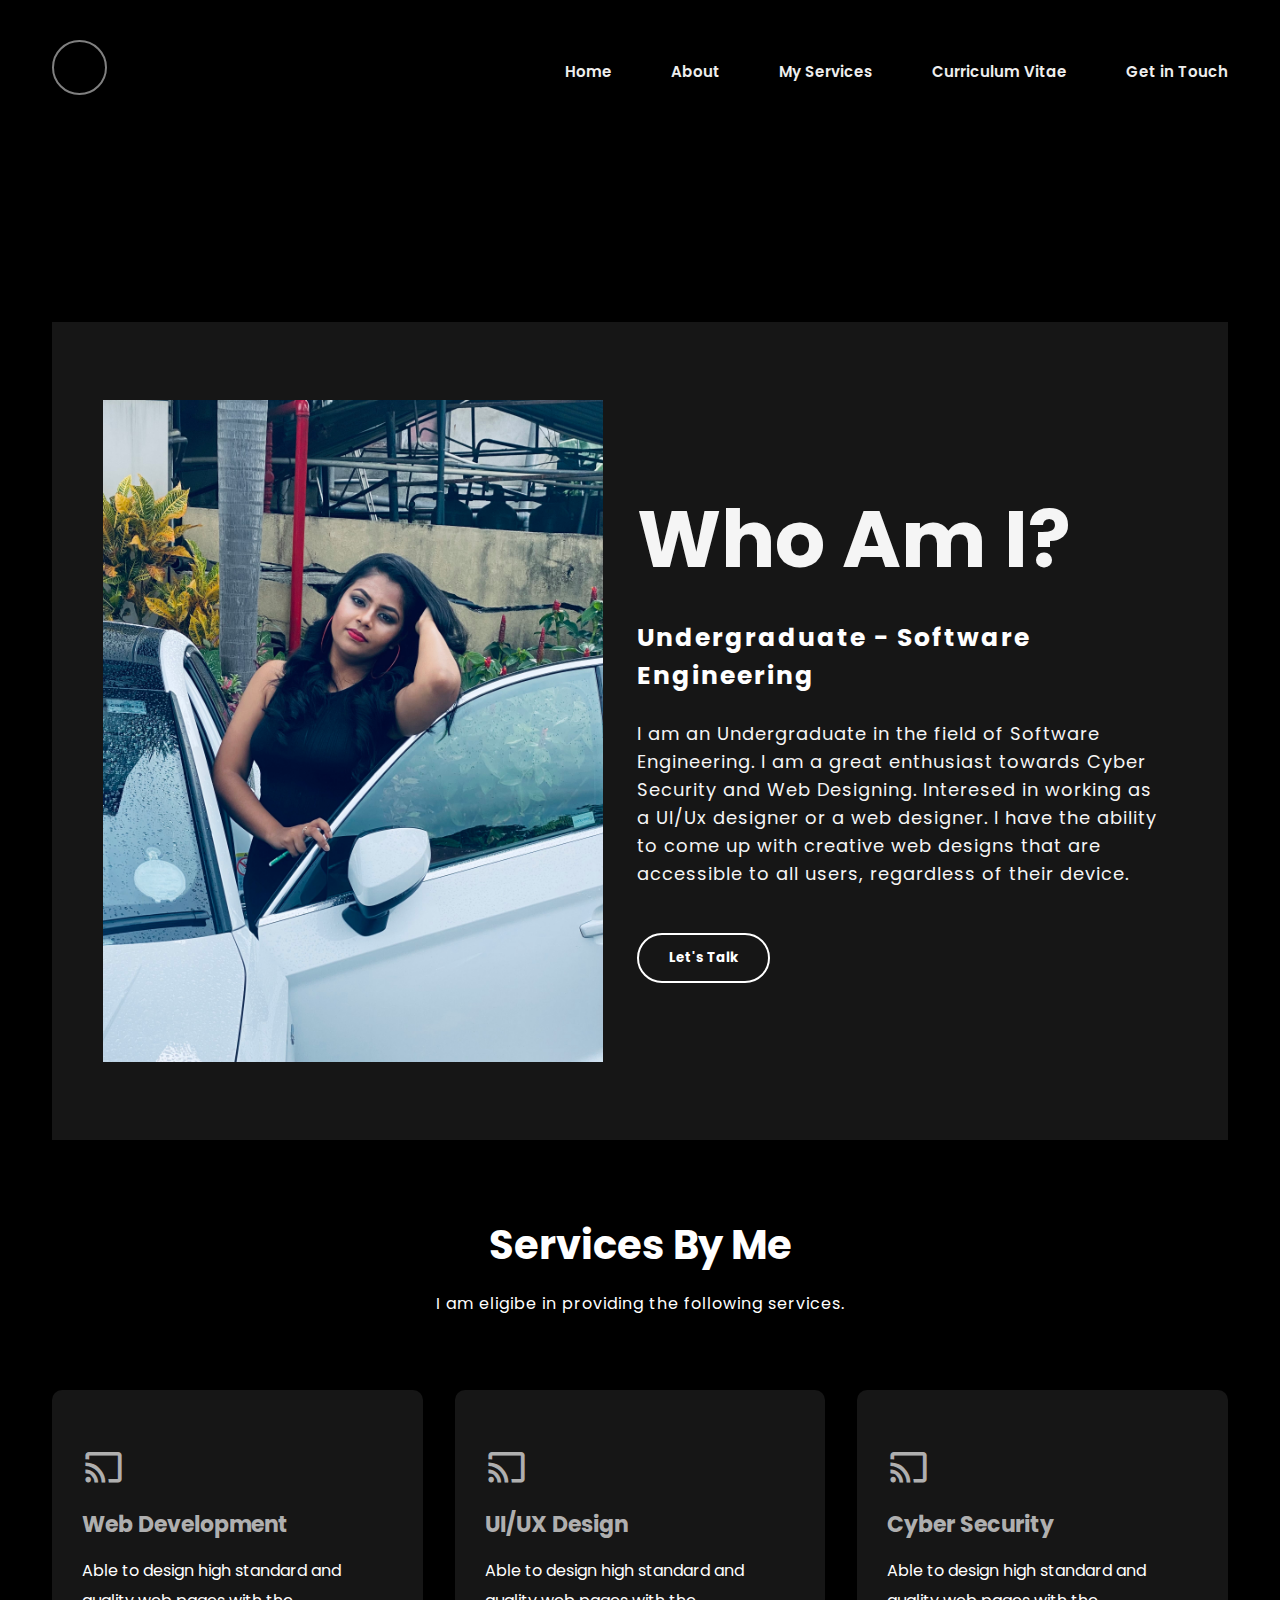
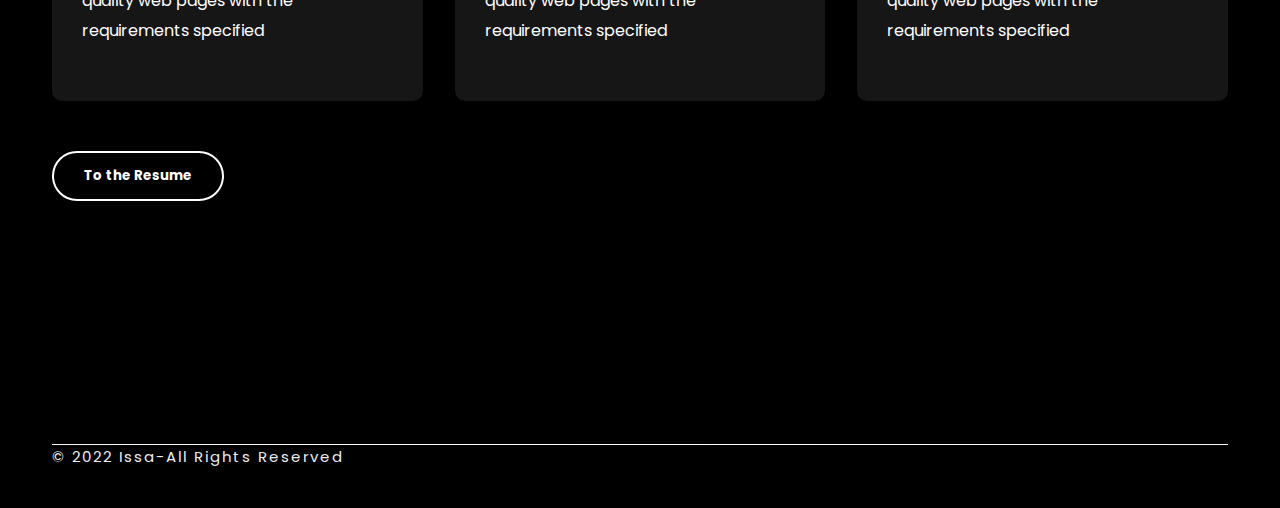
<file: about.html>
<!DOCTYPE html>
<html lang="en">
<head>
    <meta charset="UTF-8">
    <meta http-equiv="X-UA-Compatible" content="IE=edge">
    <meta name="viewport" content="width=device-width, initial-scale=1.0">
    <link rel="stylesheet" href="about.css">
    <title>About</title>
    <link rel="stylesheet" href="https://unpkg.com/boxicons@latest/css/boxicons.min.css">
    <link rel="preconnect" href="https://fonts.googleapis.com">
    <link rel="preconnect" href="https://fonts.gstatic.com" crossorigin>
    <link href="https://fonts.googleapis.com/css2?family=Josefin+Sans:ital,wght@0,100;0,200;0,300;0,400,0;500,0;600,0;700,1;100,1;200,1;200,1;300,1;400,1;500,1;600,1;700&display=swap" rel="stylesheet">
    <link rel="stylesheet" href="https://cdnjs.cloudflare.com/ajax/libs/font-awesome/6.2.0/css/all.min.css" integrity="sha512-xh6O/CkQoPOWDdYTDqeRdPCVd1SpvCA9XXcUnZS2FmJNp1coAFzvtCN9BmamE+4aHK8yyUHUSCcJHgXloTyT2A==" crossorigin="anonymous" referrerpolicy="no-referrer" />
</head> 
<body>
<section class="hero">
    <div class="main-width">
        <header>
            <div class="logo">
              <a href="index.html"><i class="fa-solid fa-i"></i></a>
            </div>
            <nav>
                 <div class="hamb">
                    <span></span>
                    <span></span>
                    <span></span>
                 </div>
               <ul class="nav-list">
                <li><a href="index.html">Home</a></li> 
                <li><a href="about.html">About</a></li> 
                <li><a href="/about.html#services">My Services</a></li> 
                <li><a href="cv.html">Curriculum Vitae</a></li>  
                <li><a href="contactus.html">Get in Touch</a></li>  
                 </ul>
            </nav>
        </header>
        <div class="container">
            <section class="about">
                <div class="content">
                    <img src="isali.jpg">
                    <div class="text">
                        <h1>Who Am I?</h1>
                        <h5>Undergraduate - Software Engineering</h5>
                        <p>I am an Undergraduate in the field of Software Engineering. I am a great enthusiast towards Cyber Security and Web Designing. Interesed in working as a UI/Ux designer or a web designer. I have the ability to come up with creative web designs that are accessible to all users, regardless of their device. </p>
                        <a href="contactus.html"> <button type="button">Let's Talk</button></a>
                    </div>
                </div>
            </section>
            <br><br><br>
            <!--Services-->
            <section class="services" id="services">
                <div class="center">
                    <h2>Services By Me</h2>
                    <p>I am eligibe in providing the following services.</p>
                </div>
                <div class="service-content">
                    <div class="row">
                        <i class='bx bx-cast'></i>
                        <h3>Web Development</h3>
                        <p>Able to design high standard and quality web pages with the requirements specified</p>
                    </div>
                        <div class="row">
                            <i class='bx bx-cast'></i>
                            <h3>UI/UX Design</h3>
                            <p>Able to design high standard and quality web pages with the requirements specified</p>
                        </div>
                     <div class="row">
                            <i class='bx bx-cast'></i>
                            <h3>Cyber Security</h3>
                            <p>Able to design high standard and quality web pages with the requirements specified</p>
                    </div>
                </div><br><br>
                <div>
                    <a href="cv.html"> <button type="button">To the Resume</button></a>
                </div>
            </section>
            <div class="bottom">
                <hr class="style">
                <p>&copy; 2022 Issa-All Rights Reserved</p>
            </div>
        </div>
    </div>
</section>


<script type="text/javascript" src="script.js"></script>
</body>
</html>
</file>
<file: about.css>
@import url('https://fonts.googleapis.com/css2?family=Montserrat&family=Poppins:wght@100;200;300;400;500;600;700;900&family=Red+Hat+Display&family=Shadows+Into+Light&display=swap');

*{
    padding:0;
    margin:0;
    box-sizing: border-box;
    font-family: 'Poppins', sans-serif;
    text-decoration: none; 
}

body{
    overflow-x: hidden;
}

.main-width{
    width: 1280px;
    max-width: 95%;
    margin: 0 auto;
    padding: 0px 20px; 
}

.hero{
    background-color: black; 
}

header{
    padding: 40px 0 30px;
    display: flex;
    flex-wrap: nowrap;
    align-items: center;
    justify-content: space-between;
}

.logo i{
    height:55px;
    width:55px;
    background: transparent;
    border:2px solid grey;
    color: grey;
    border-radius: 50%;
    display: inline-flex;
    align-items: center;
    justify-content: center;
    font-size: 20px;
    cursor: pointer;
}

nav .hamb{
    width: 35px;
    height: 24px;
    right:3%;
    top:60px;
    z-index: 5;
    background: transparent;
    position: absolute;
    cursor: pointer; 
    display: none;
}

nav .hamb span{
    display: block;
    background: grey;
    width: 100%;
    height:3px;
    transition: .3s;
    transition-property: transform,opacity;
} 

nav .hamb span:nth-child(2){
    margin:7px 0px;
}

nav .nav-list{
    list-style: none;
}

nav .nav-list li{
    display: inline-block;
}

nav .nav-list li a{
    display: inline-block;
    color: #eee;
    margin-left: 55px;
    font-size: 15px;
    font-weight: 600 ;
}

nav .nav-list li a:hover{
    color: grey;
    transition: 0.4s;
}

/*nav .nav-list li a .btn a{
    display:inline-block;
    background: transparent;
    border: 2px solid whitesmoke;
    padding: 9px 28px;
    border-radius: 30px;
    line-height:1.3;
    color: whitesmoke;
    font-weight:500;
}

    nav .nav-list li a .btn:hover a{
        background: grey;
        color: white;
        border: 2px solid transparent;
        transition: .4s;
}*/

.container{
    padding-top:190px ;
}

.container .hero-text{
    margin-bottom: 40px;
}

.container .hero-text h1{
    color:white;
    font-size: 47px;
    font-weight: 900;
    line-height: 1.2;
    margin: 20px 0px 20px;
}

span{
    color:grey;
}

.container .hero-text h3{
    color:#eee;
    font-weight: 400;
    font-size: 17px;
}

.container .hero-text p{
    width: 550px;
    max-width: 100%;
    color:#eee;
    font-size: 15px;
    line-height: 1.5;
    margin-bottom: 30px;
}

.social a {
    width: 47px;
    height:37px;
    border-radius: 50%;
    display: inline-flex;
    align-items: center;
    justify-content: center;
    font-size: 17px;
    color: #eee;
    cursor: pointer;
    margin-right: 20px;
    background-color: rgba(65, 64, 64, 0.342);
    margin-bottom: 35px;
    transition: transform 0.5s;
}

.social a:hover{
   color:white;
   transform: translateY(-5px);
}

.container .hero-text button{
    color:white;
    background: transparent;
    font-size: 12px;
    font-weight: 500;
    line-height: 24px;
    padding: 8px 30px;
    border: 1px solid whitesmoke;
    border-radius: 30px;
    cursor: pointer;
}

.button{
    color:#ababab;
    background: transparent;
    font-size: 16px;
    font-weight: 500;
    line-height: 24px;
    padding: 8px 30px;
    border: 1px solid #ababab;
    border-radius: 30px;
    cursor: pointer;
}



.button a:hover{
    transform: translateY(-5px);
}

.button:hover{
    background-color: grey;
    border: 1px solid whitesmoke;
    color: whitesmoke;
    transition: 0.4s;
}

.bottom{
    margin-top: 243px;
    padding-bottom: 40px;
}

.bottom p{
    color:#eee;
    letter-spacing: 2px;
    font-size: 15px;
}

@media screen and (max-width: 930px){
    nav .hamb{
        display: initial;
    }
    .click{
        top: 36px;
    }
    .click span{
        position: absolute;
        margin-top: 12px;
    }
    .click span:first-child{
        transform: rotate(-40deg);
    }
  .click span:nth-child(2){
        opacity: 0;
        margin: 0;
    }
    .click span:last-child{
        transform: rotate(40deg);
        top: 0;
    }
    nav .nav-list{
        position: absolute;
        top: 50px;
        right:-65%;
        bottom: 0;
        width:25%;
        height:30%;
        background: black;
        z-index: 2;
        padding: 6% 5%;
        transition: .3s right;
        border-radius: 10px;  
    }
    nav .nav-list li{
        display: block;
    }
   nav .nav-list li a{
        display: block;
        text-align: center;
        font-size: 12px;
        font-weight: 200;
        margin-left: 0;
        margin-bottom: 30px;
        line-height: 80%;
    }
    nav .nav-list.open{
        right: 0;
   }
}
@media screen  and (max-width: 1130px){
    .about{
        width:100%;
        height:auto;
        padding: 70px 0px;
    }
}

@media screen  and (max-width: 650px){
    .about img{
        margin-bottom: 35px;
    }
}

.about{
    width:100%;
    padding:78px 10px;
    background-color: rgba(65, 64, 64, 0.342);
    display: flex;
    justify-content: center;
    align-items: center;
}

.about .content img{
   height: auto; 
   width: 500px;
   max-width: 100%;
}
.content{
    width: 1280px;
    max-width: 95%;
    margin: 0 auto;
    display: flex;
    flex-wrap: wrap;
    align-items: center;
    justify-content: space-around;
}
.text{
    width:550px;
    max-width: 100%;
    padding: 0 10px;
}

.main{
    width: 1130px;
    max-width: 95%;
    margin: 0 auto;
    display: flex;
    align-items: center;
    justify-content: space-around;
}

.text h1{
    color: whitesmoke;
    font-size: 80px;
    text-transform: capitalize;
    margin-bottom: 20px;
}

.text h5{
    color:white;
    font-size: 25px;
    text-transform: capitalize;
    margin-bottom: 25px;
    letter-spacing: 2px;
}

.text p{
    color:whitesmoke;
    letter-spacing: 1px;
    line-height: 28px;
    font-size: 18px;
    margin-bottom: 45px;
}
button{
    background: transparent;
    color:white;
    text-decoration: none;
    border: 2px solid white;
    font-weight: bold;
    padding: 13px 30px;
    border-radius: 30px;
    transition: 0.3s;
}
 button:hover{
    background-color: grey;
    border: 2px solid white;
    cursor: pointer;
 }

 hr.style {
    border: 0;
    height: 1px;
    background-image: linear-gradient(to right, whitesmoke, white, whitesmoke);
}

.services{
    color: white;
    background: var(grey);
}

.center{
    text-align: center;
}

.center h2{
    font-size: 40px;
    margin-bottom: 15px;
}

.center p{
    letter-spacing: 1px;
    line-height: 28px;
}

.service-content{
    display: grid;
    grid-template-columns: repeat(auto-fit,minmax(370px,auto));
    grid-gap: 2rem;
    align-items: center;
    margin-top: 4.5rem;
}

.row{
    background: rgba(65, 64, 64, 0.342);
    padding: 55px 30px;
    border-radius: 10px;
    cursor: pointer;
    transition: all .35s;
}

.row i{
    color: rgba(245, 245, 245, 0.705);
    margin-bottom: 20px;
    font-size: 2.7rem;
}

.row h3{
    color: rgba(245, 245, 245, 0.705);
    font-size: 22px;
    font-weight: 700;
    margin-bottom: 15px;
}

.row p{
    color: white;
    line-height: 30px;
}

.row:hover{
    transform: translateY(-8px);
}
</file>
